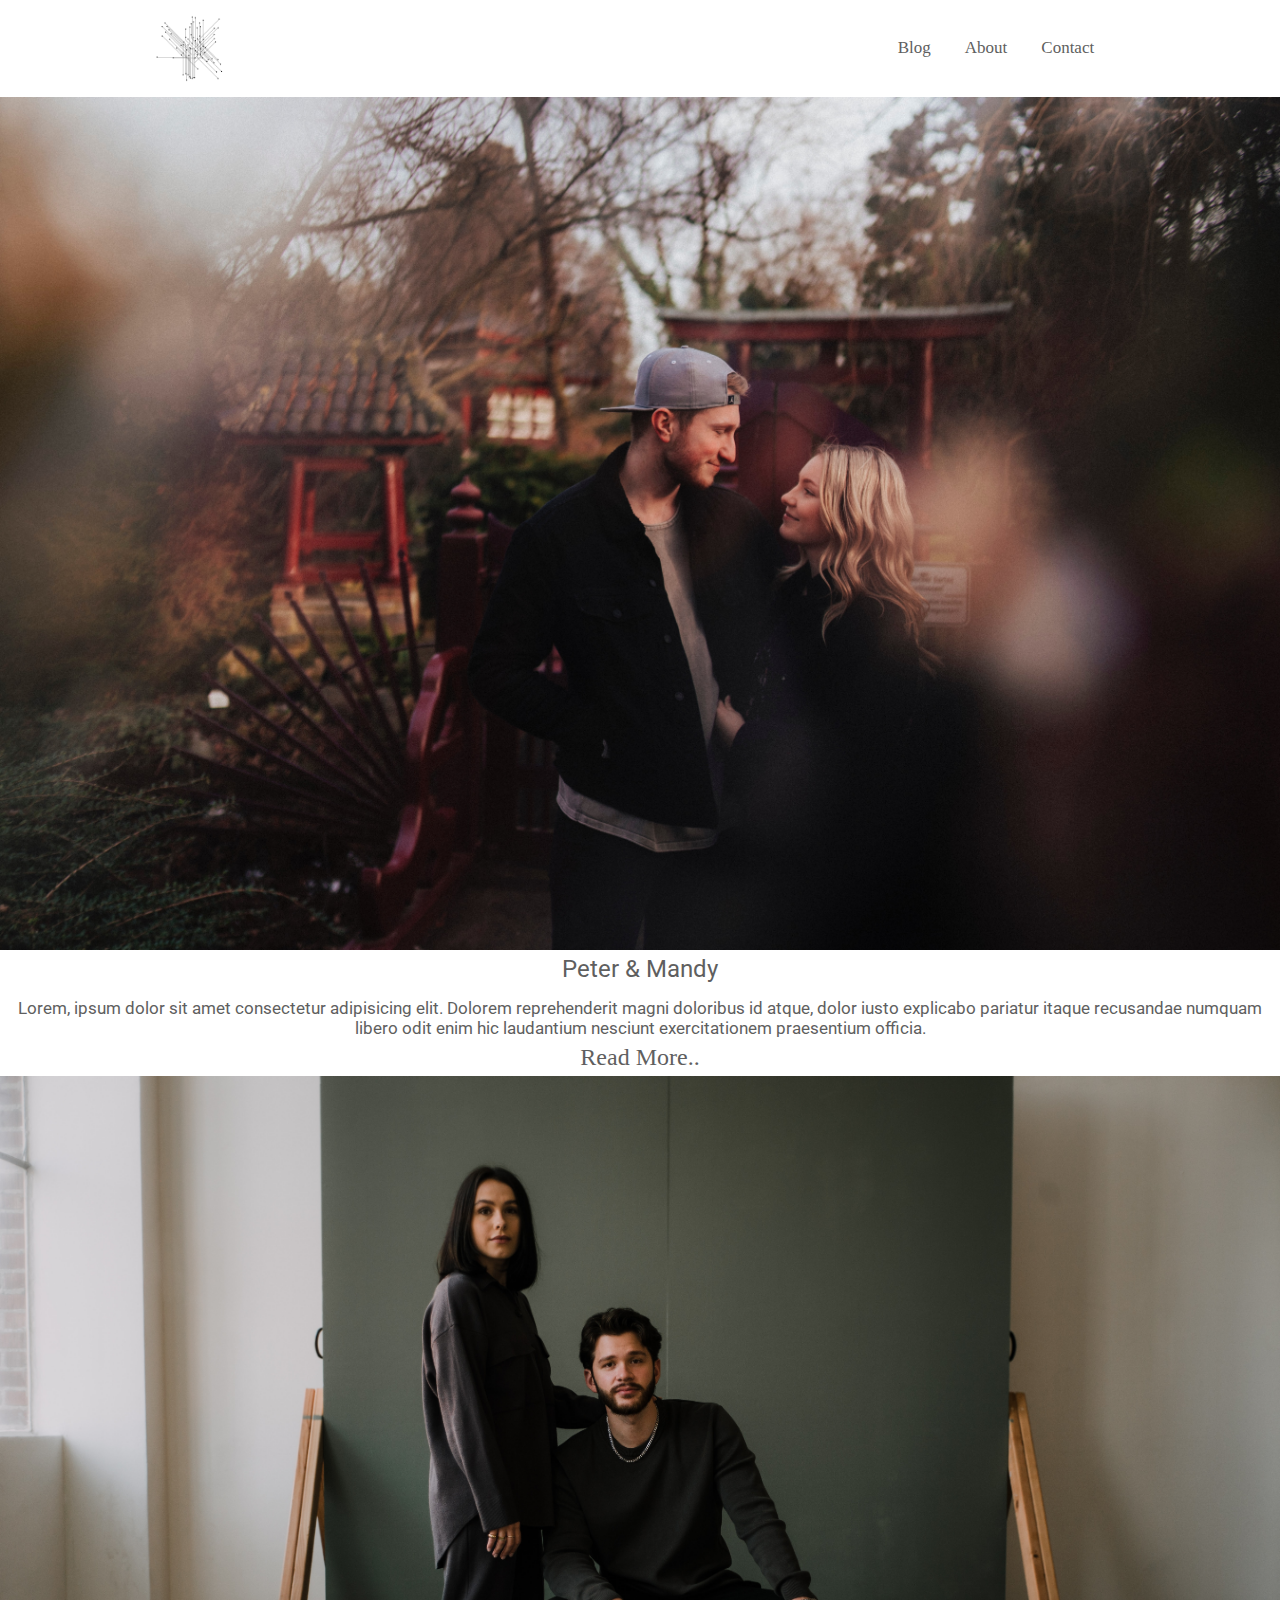
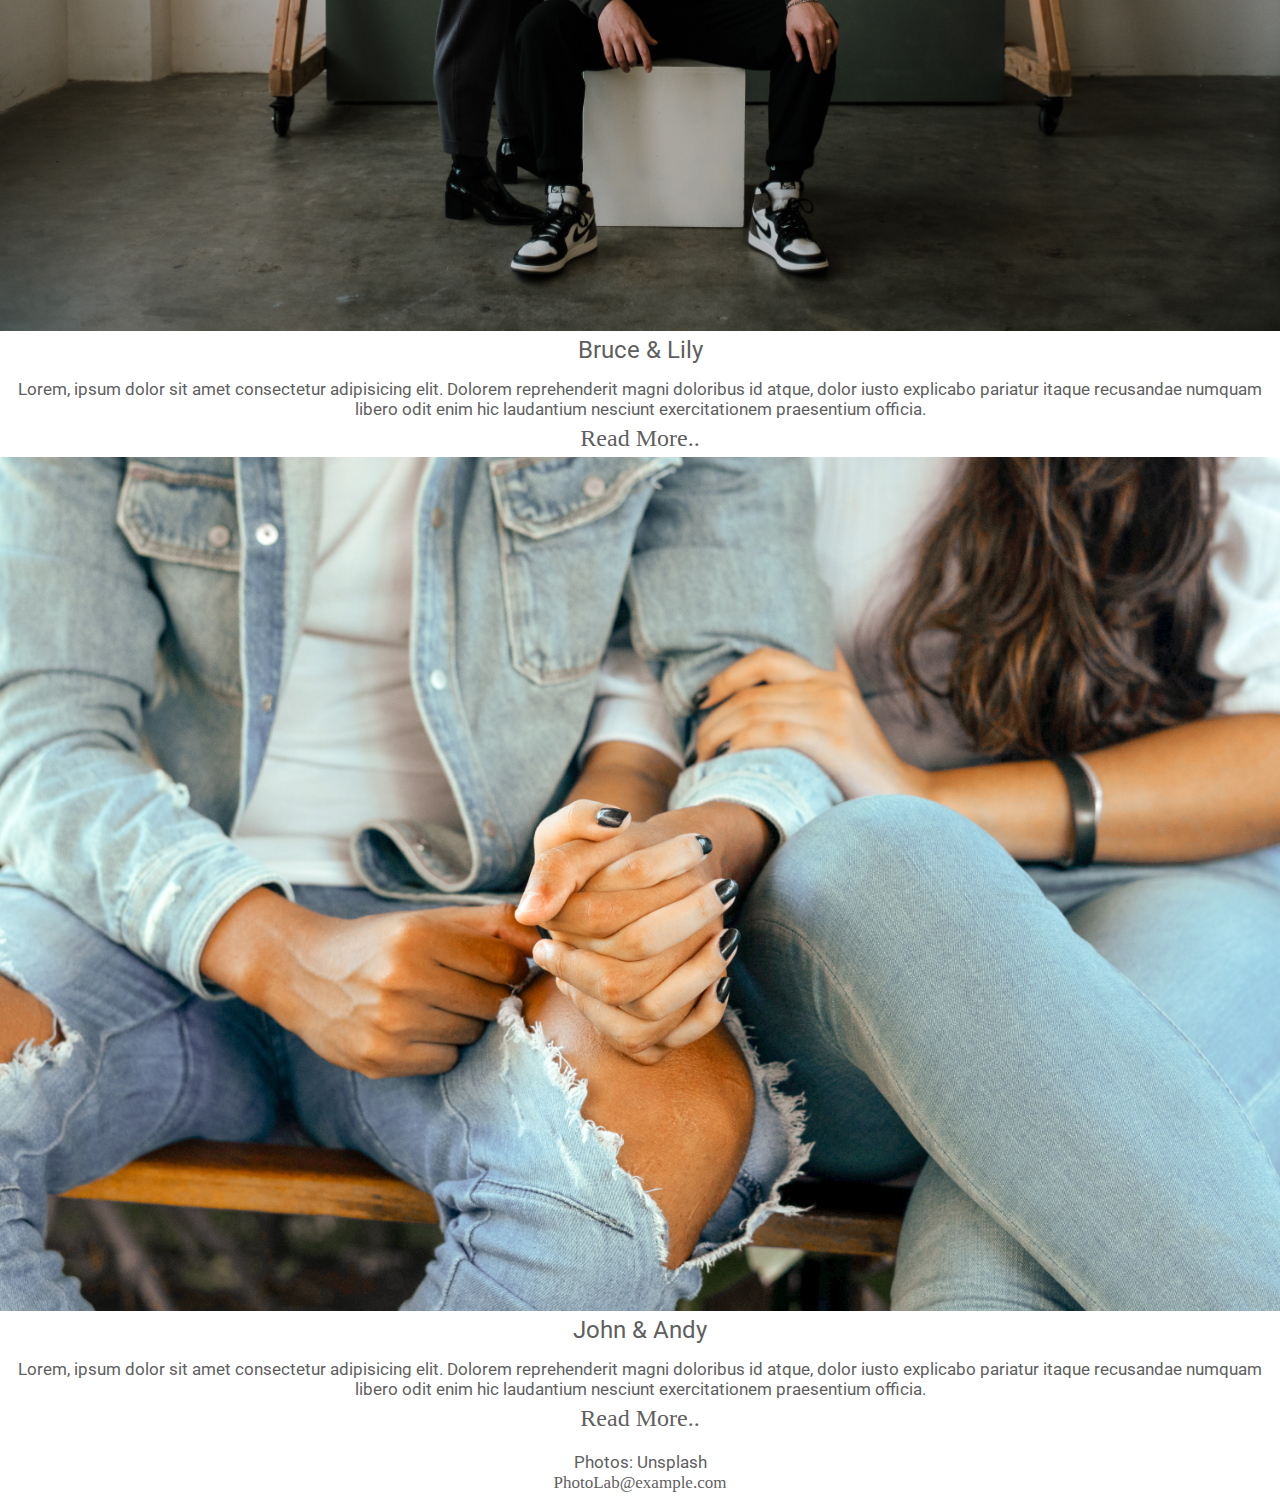
<file: index.html>
<!DOCTYPE html>
<html lang="en">
<head>
    <meta charset="UTF-8">
    <meta name="viewport" content="width=device-width, initial-scale=1.0">
    <title>Photo Lab</title>
    <link rel="preconnect" href="https://fonts.gstatic.com">
<link href="https://fonts.googleapis.com/css2?family=Roboto:ital,wght@0,100;0,300;1,100&display=swap" rel="stylesheet">
    <link rel="stylesheet" href="style.css">
    <link rel="stylesheet" href="https://use.fontawesome.com/releases/v5.15.1/css/all.css" integrity="sha384-vp86vTRFVJgpjF9jiIGPEEqYqlDwgyBgEF109VFjmqGmIY/Y4HV4d3Gp2irVfcrp" crossorigin="anonymous">
</head>
<body>

    <!--header-->
    <div class="container">
        <div class="navbar">
            <img src="logo/004.png"  alt="logo" class="logo">
            <ul>
                <li><a href="index.html">Blog</a></li>
                <li><a href="about.html">About</a></li>
                <li><a href="contact.html">Contact</a></li>
                <span><i class="fab fa-facebook"></i></span>
                <span><i class="fab fa-instagram"></i><span>
                <span><i class="fab fa-twitter"></i></span>  
                <span><i class="fab fa-youtube"></i></span>
            </ul>
        </div>
    </div>


    <!--main content-->
    <div class="main-content">
        <img src="pics/01.jpg"    alt="">
        <h1>Peter & Mandy<h1>
        <p>Lorem, ipsum dolor sit amet consectetur adipisicing elit. Dolorem reprehenderit magni doloribus id atque, dolor iusto explicabo pariatur itaque recusandae numquam libero odit enim hic laudantium nesciunt exercitationem praesentium officia.</p>
        <a href="#">Read More..</a>
    </div>


    <div class="main-content">
        <img src="pics/02.jpg"    alt="">
        <h1>Bruce & Lily<h1>
        <p>Lorem, ipsum dolor sit amet consectetur adipisicing elit. Dolorem reprehenderit magni doloribus id atque, dolor iusto explicabo pariatur itaque recusandae numquam libero odit enim hic laudantium nesciunt exercitationem praesentium officia.</p>
        <a href="#">Read More..</a>
    </div>


    <div class="main-content">
        <img src="pics/04.jpg"    alt="">
        <h1>John & Andy<h1>
        <p>Lorem, ipsum dolor sit amet consectetur adipisicing elit. Dolorem reprehenderit magni doloribus id atque, dolor iusto explicabo pariatur itaque recusandae numquam libero odit enim hic laudantium nesciunt exercitationem praesentium officia.</p>
        <a href="#">Read More..</a>
    </div>

<!--footer-->
<footer>
<p>Photos: Unsplash<br>
  <a href="mailto:hege@example.com">PhotoLab@example.com</a></p>
</footer>

</body>
</html>
</file>
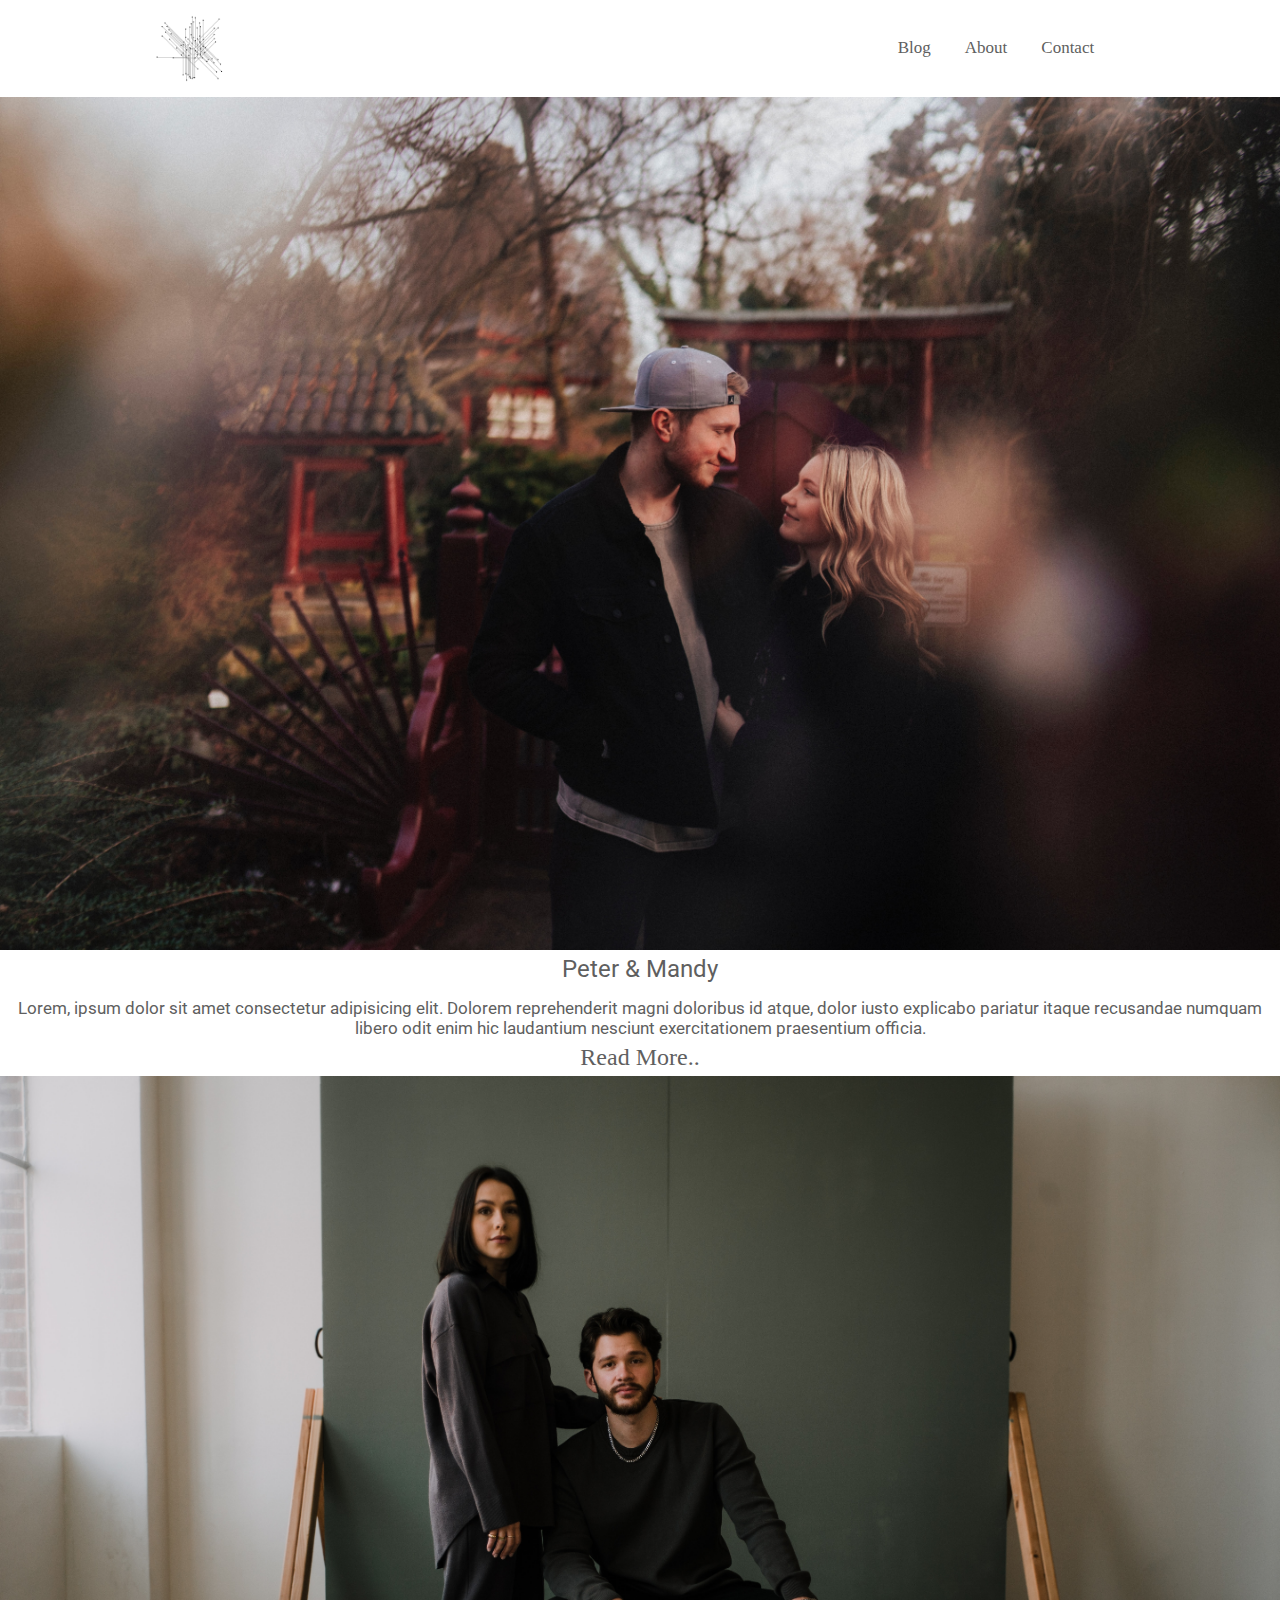
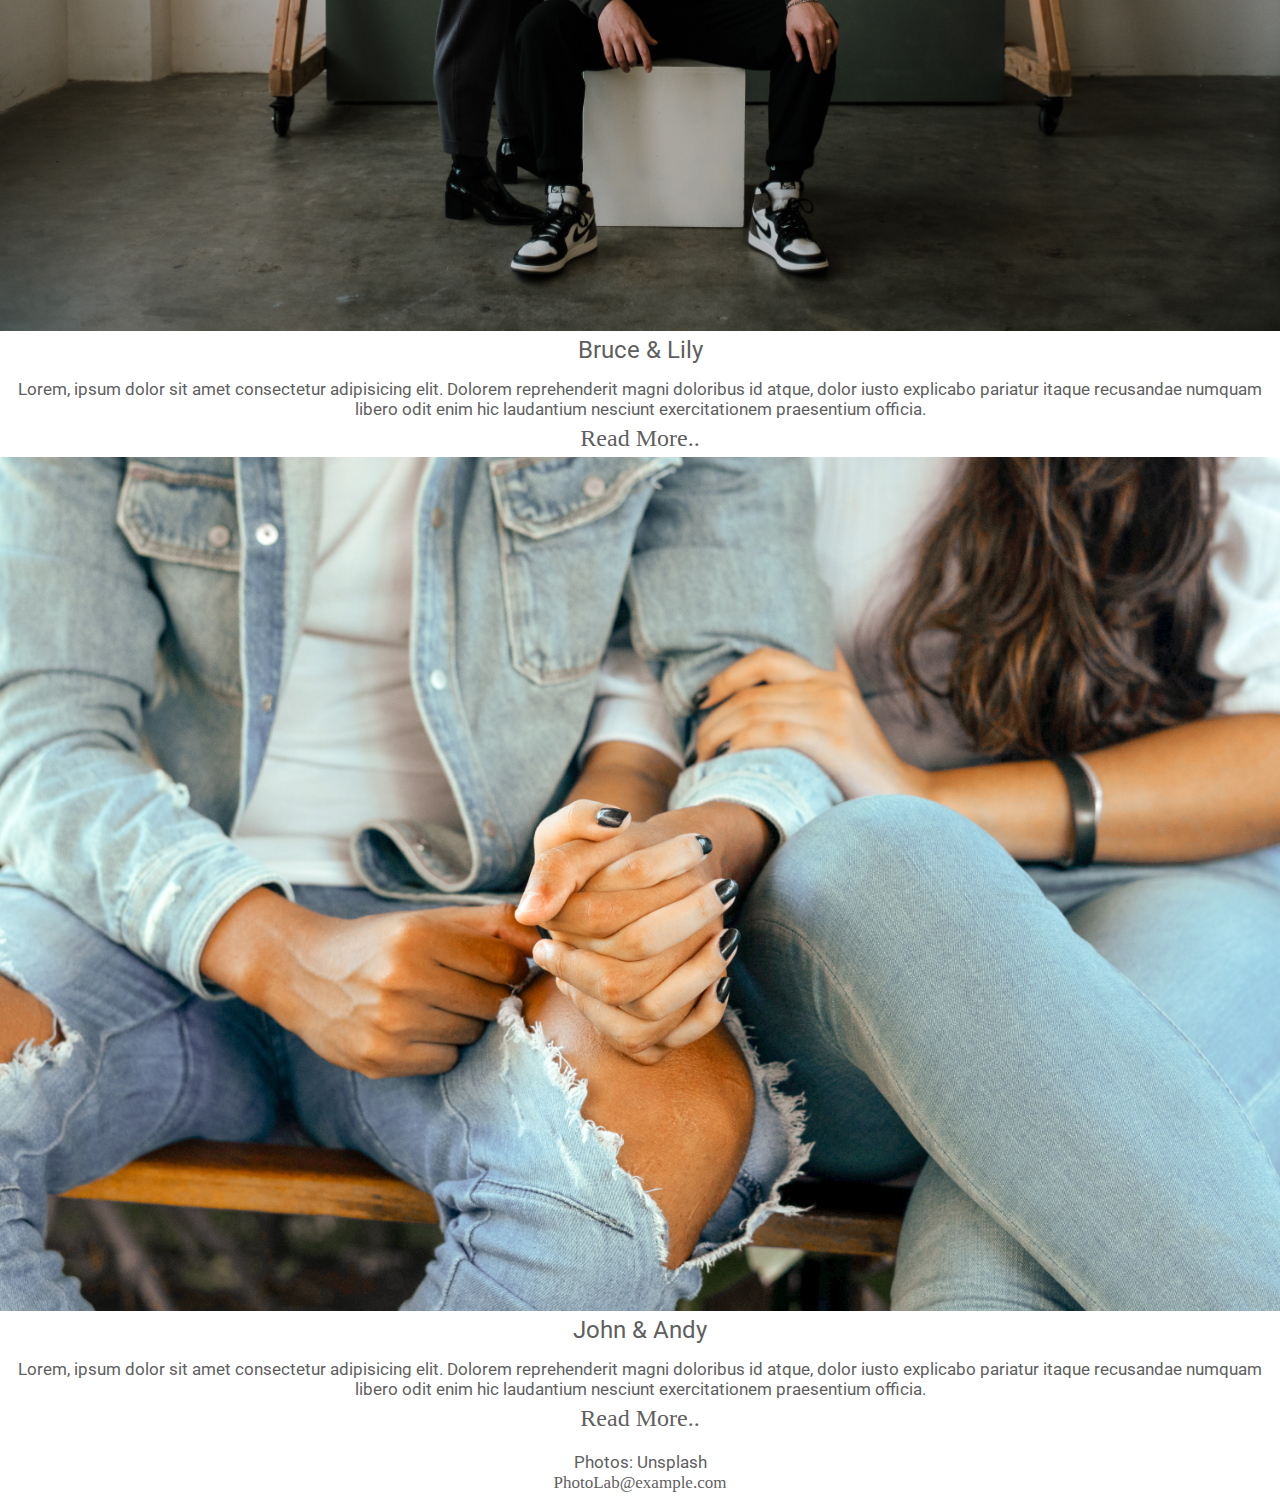
<file: Portfolio 7/index.html>
<!DOCTYPE html>
<html lang="en">
<head>
    <meta charset="UTF-8">
    <meta name="viewport" content="width=device-width, initial-scale=1.0">
    <title>Photo Lab</title>
    <link rel="preconnect" href="https://fonts.gstatic.com">
<link href="https://fonts.googleapis.com/css2?family=Roboto:ital,wght@0,100;0,300;1,100&display=swap" rel="stylesheet">
    <link rel="stylesheet" href="style.css">
    <link rel="stylesheet" href="https://use.fontawesome.com/releases/v5.15.1/css/all.css" integrity="sha384-vp86vTRFVJgpjF9jiIGPEEqYqlDwgyBgEF109VFjmqGmIY/Y4HV4d3Gp2irVfcrp" crossorigin="anonymous">
</head>
<body>

    <!--header-->
    <div class="container">
        <div class="navbar">
            <img src="logo/004.png"  alt="logo" class="logo">
            <ul>
                <li><a href="index.html">Blog</a></li>
                <li><a href="about.html">About</a></li>
                <li><a href="contact.html">Contact</a></li>
                <span><i class="fab fa-facebook"></i></span>
                <span><i class="fab fa-instagram"></i><span>
                <span><i class="fab fa-twitter"></i></span>  
                <span><i class="fab fa-youtube"></i></span>
            </ul>
        </div>
    </div>


    <!--main content-->
    <div class="main-content">
        <img src="pics/01.jpg"    alt="">
        <h1>Peter & Mandy<h1>
        <p>Lorem, ipsum dolor sit amet consectetur adipisicing elit. Dolorem reprehenderit magni doloribus id atque, dolor iusto explicabo pariatur itaque recusandae numquam libero odit enim hic laudantium nesciunt exercitationem praesentium officia.</p>
        <a href="#">Read More..</a>
    </div>


    <div class="main-content">
        <img src="pics/02.jpg"    alt="">
        <h1>Bruce & Lily<h1>
        <p>Lorem, ipsum dolor sit amet consectetur adipisicing elit. Dolorem reprehenderit magni doloribus id atque, dolor iusto explicabo pariatur itaque recusandae numquam libero odit enim hic laudantium nesciunt exercitationem praesentium officia.</p>
        <a href="#">Read More..</a>
    </div>


    <div class="main-content">
        <img src="pics/04.jpg"    alt="">
        <h1>John & Andy<h1>
        <p>Lorem, ipsum dolor sit amet consectetur adipisicing elit. Dolorem reprehenderit magni doloribus id atque, dolor iusto explicabo pariatur itaque recusandae numquam libero odit enim hic laudantium nesciunt exercitationem praesentium officia.</p>
        <a href="#">Read More..</a>
    </div>

<!--footer-->
<footer>
<p>Photos: Unsplash<br>
  <a href="mailto:hege@example.com">PhotoLab@example.com</a></p>
</footer>

</body>
</html>
</file>
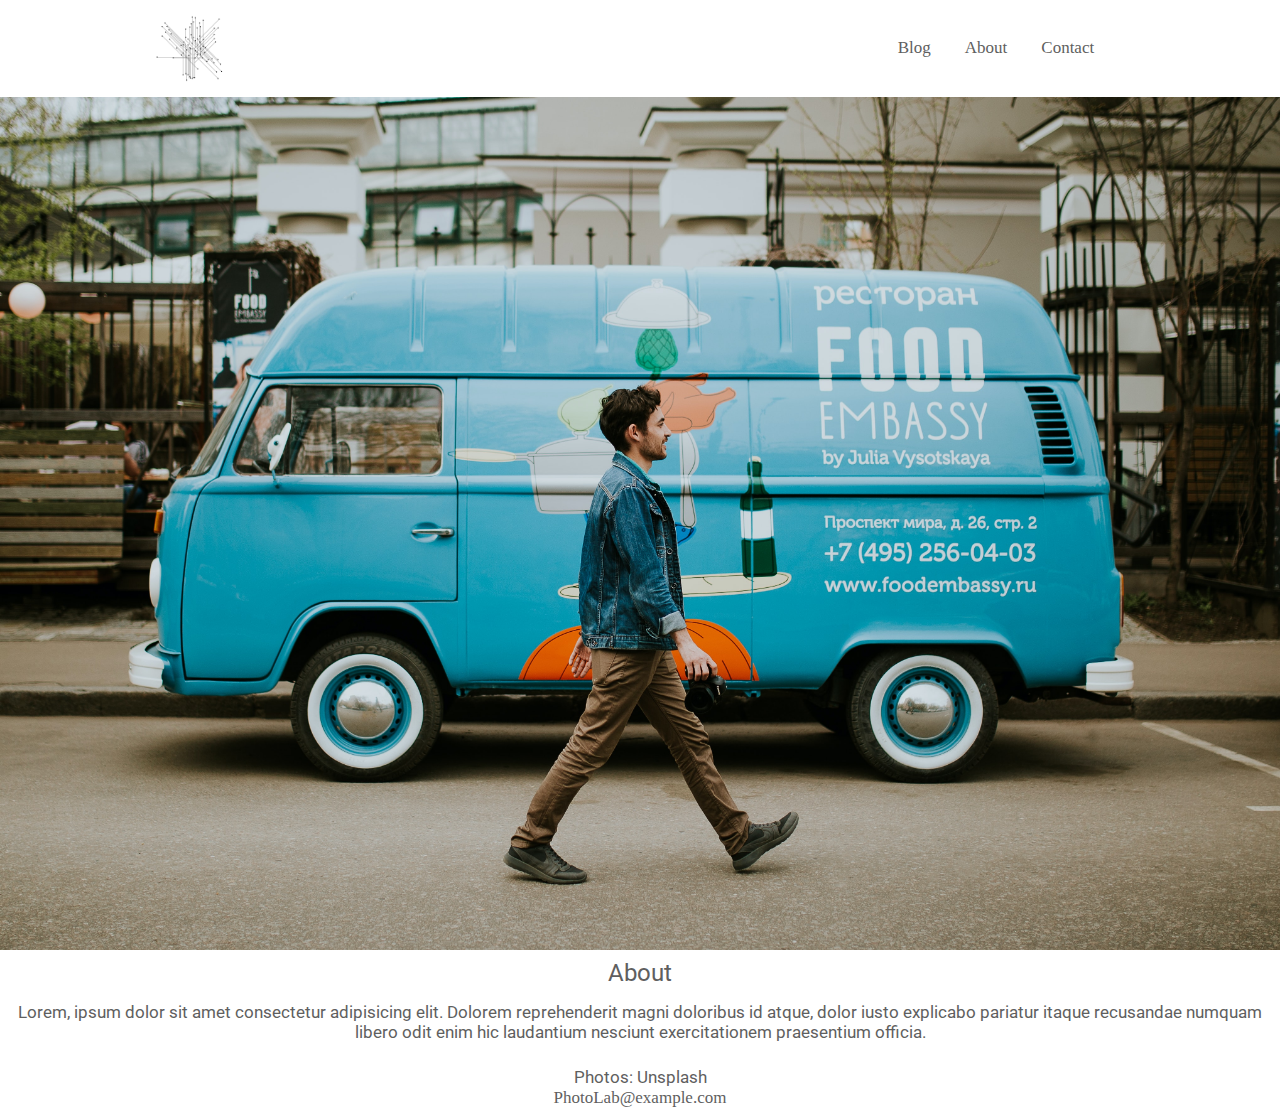
<file: about.html>
<!DOCTYPE html>
<html lang="en">
<head>
    <meta charset="UTF-8">
    <meta name="viewport" content="width=device-width, initial-scale=1.0">
    <title>Photo Lab</title>
    <link rel="preconnect" href="https://fonts.gstatic.com">
<link href="https://fonts.googleapis.com/css2?family=Roboto:ital,wght@0,100;0,300;1,100&display=swap" rel="stylesheet">
    <link rel="stylesheet" href="style.css">
    <link rel="stylesheet" href="https://use.fontawesome.com/releases/v5.15.1/css/all.css" integrity="sha384-vp86vTRFVJgpjF9jiIGPEEqYqlDwgyBgEF109VFjmqGmIY/Y4HV4d3Gp2irVfcrp" crossorigin="anonymous">
</head>
<body>

    <!--header-->
    <div class="container">
        <div class="navbar">
            <img src="logo/004.png"  class="logo">
            <ul>
                <li><a href="index.html">Blog</a></li>
                <li><a href="about.html">About</a></li>
                <li><a href="contact.html">Contact</a></li>
                <span><i class="fab fa-facebook"></i></span>
                <span><i class="fab fa-instagram"></i><span>
                <span><i class="fab fa-twitter"></i></span>  
                <span><i class="fab fa-youtube"></i></span>
            </ul>
        </div>
    </div>


    <!--about page main content-->
    <div class="about-content">
        <img src="pics2/01.jpg"    alt="">
        <h1>About<h1>
        <p>Lorem, ipsum dolor sit amet consectetur adipisicing elit. Dolorem reprehenderit magni doloribus id atque, dolor iusto explicabo pariatur itaque recusandae numquam libero odit enim hic laudantium nesciunt exercitationem praesentium officia.</p>
    </div>


<!--footer-->
<footer>
<p>Photos: Unsplash<br>
  <a href="mailto:hege@example.com">PhotoLab@example.com</a></p>
</footer>

</body>
</html>
</file>
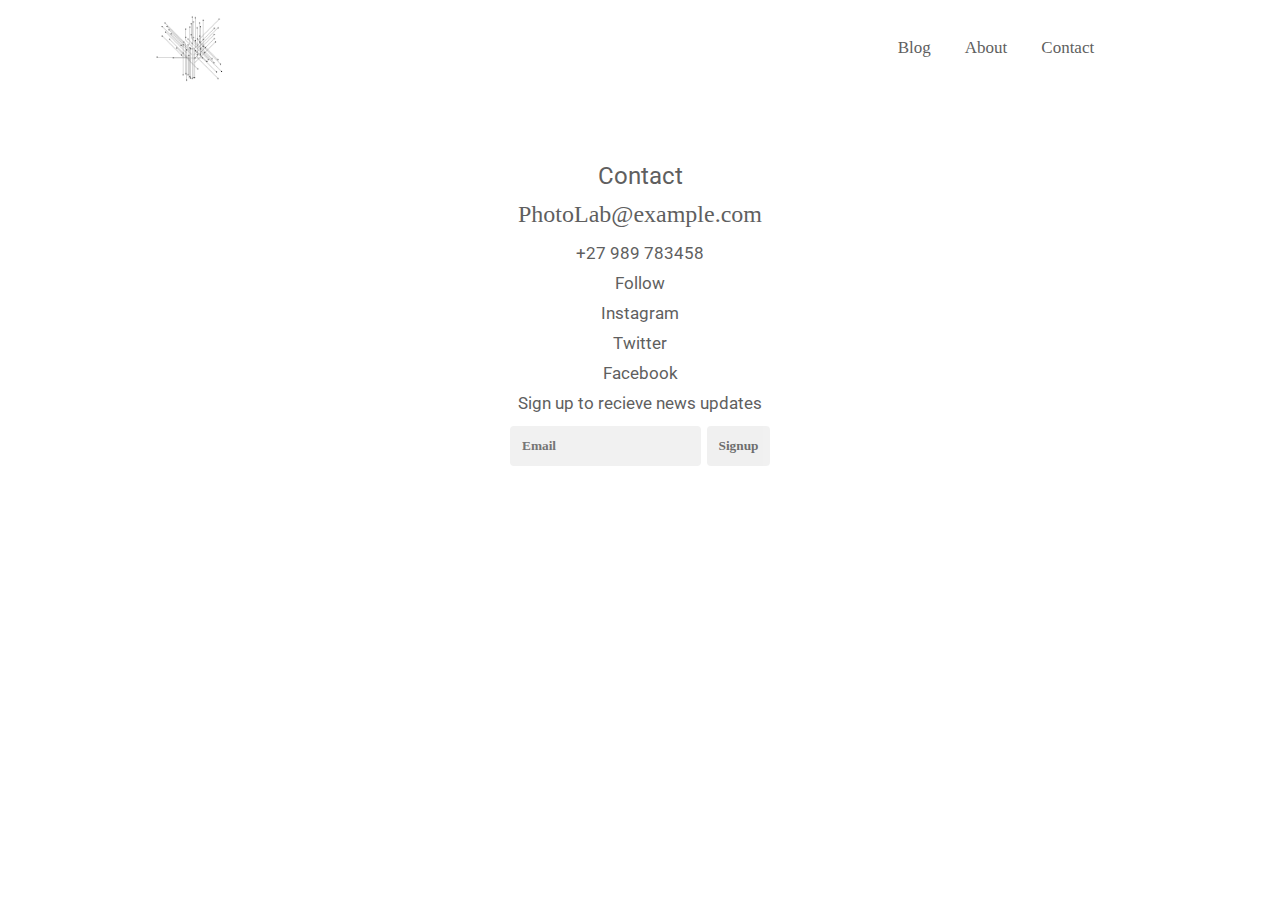
<file: contact.html>
<!DOCTYPE html>
<html lang="en">
<head>
    <meta charset="UTF-8">
    <meta name="viewport" content="width=device-width, initial-scale=1.0">
    <title>Photo Lab</title>
    <link rel="preconnect" href="https://fonts.gstatic.com">
<link href="https://fonts.googleapis.com/css2?family=Roboto:ital,wght@0,100;0,300;1,100&display=swap" rel="stylesheet">
    <link rel="stylesheet" href="style.css">
    <link rel="stylesheet" href="https://use.fontawesome.com/releases/v5.15.1/css/all.css" integrity="sha384-vp86vTRFVJgpjF9jiIGPEEqYqlDwgyBgEF109VFjmqGmIY/Y4HV4d3Gp2irVfcrp" crossorigin="anonymous">
</head>
<body>

    <!--header-->
    <div class="container">
        <div class="navbar">
            <img src="logo/004.png"  class="logo">
            <ul>
                <li><a href="index.html">Blog</a></li>
                <li><a href="about.html">About</a></li>
                <li><a href="contact.html">Contact</a></li>
                <span><i class="fab fa-facebook"></i></span>
                <span><i class="fab fa-instagram"></i><span>
                <span><i class="fab fa-twitter"></i></span>  
                <span><i class="fab fa-youtube"></i></span>
            </ul>
        </div>
    </div>


    <!--contact content-->
<div class="contact">
<h1>Contact<h1>
      <a href="mailto:hege@example.com">PhotoLab@example.com</a></p>
       <p>+27 989 783458</p>
        <p>Follow</p>
        <p>Instagram</p>
        <p>Twitter</p>
        <p>Facebook</p>
        <form><p>Sign up to recieve news updates</p>
            <label for="text"></label>
            <input type="Email" name="Email" placeholder="Email">
            <button type="button" value="Submit">Signup</button>
        </form>
    </div> 
</div>
   

   


</body>
</html>
</file>
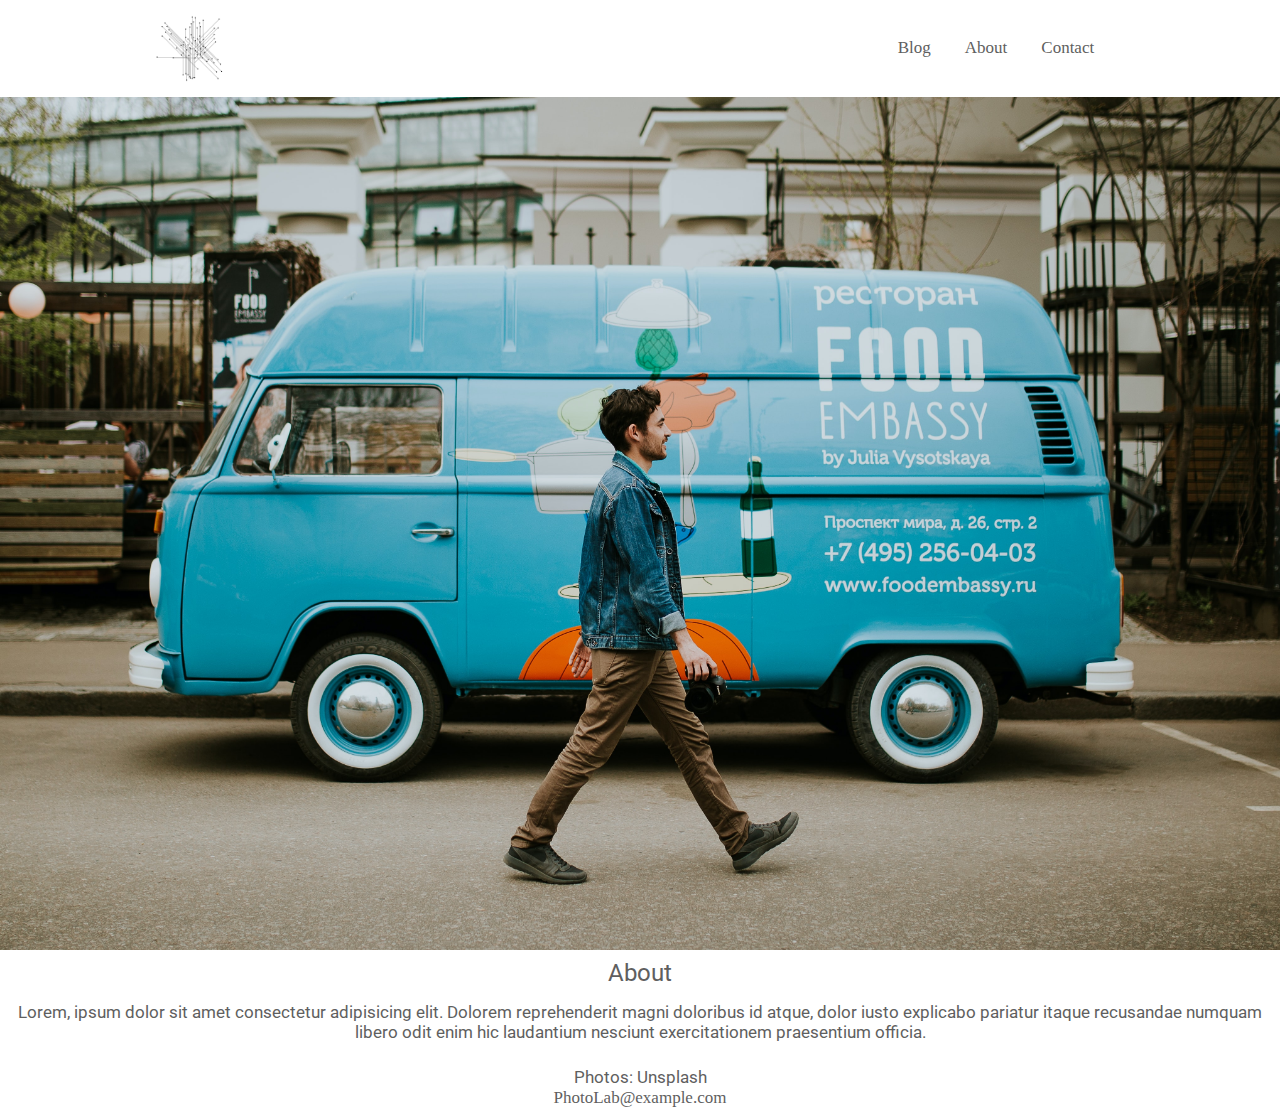
<file: Portfolio 7/about.html>
<!DOCTYPE html>
<html lang="en">
<head>
    <meta charset="UTF-8">
    <meta name="viewport" content="width=device-width, initial-scale=1.0">
    <title>Photo Lab</title>
    <link rel="preconnect" href="https://fonts.gstatic.com">
<link href="https://fonts.googleapis.com/css2?family=Roboto:ital,wght@0,100;0,300;1,100&display=swap" rel="stylesheet">
    <link rel="stylesheet" href="style.css">
    <link rel="stylesheet" href="https://use.fontawesome.com/releases/v5.15.1/css/all.css" integrity="sha384-vp86vTRFVJgpjF9jiIGPEEqYqlDwgyBgEF109VFjmqGmIY/Y4HV4d3Gp2irVfcrp" crossorigin="anonymous">
</head>
<body>

    <!--header-->
    <div class="container">
        <div class="navbar">
            <img src="logo/004.png"  class="logo">
            <ul>
                <li><a href="index.html">Blog</a></li>
                <li><a href="about.html">About</a></li>
                <li><a href="contact.html">Contact</a></li>
                <span><i class="fab fa-facebook"></i></span>
                <span><i class="fab fa-instagram"></i><span>
                <span><i class="fab fa-twitter"></i></span>  
                <span><i class="fab fa-youtube"></i></span>
            </ul>
        </div>
    </div>


    <!--about page main content-->
    <div class="about-content">
        <img src="pics2/01.jpg"    alt="">
        <h1>About<h1>
        <p>Lorem, ipsum dolor sit amet consectetur adipisicing elit. Dolorem reprehenderit magni doloribus id atque, dolor iusto explicabo pariatur itaque recusandae numquam libero odit enim hic laudantium nesciunt exercitationem praesentium officia.</p>
    </div>


<!--footer-->
<footer>
<p>Photos: Unsplash<br>
  <a href="mailto:hege@example.com">PhotoLab@example.com</a></p>
</footer>

</body>
</html>
</file>
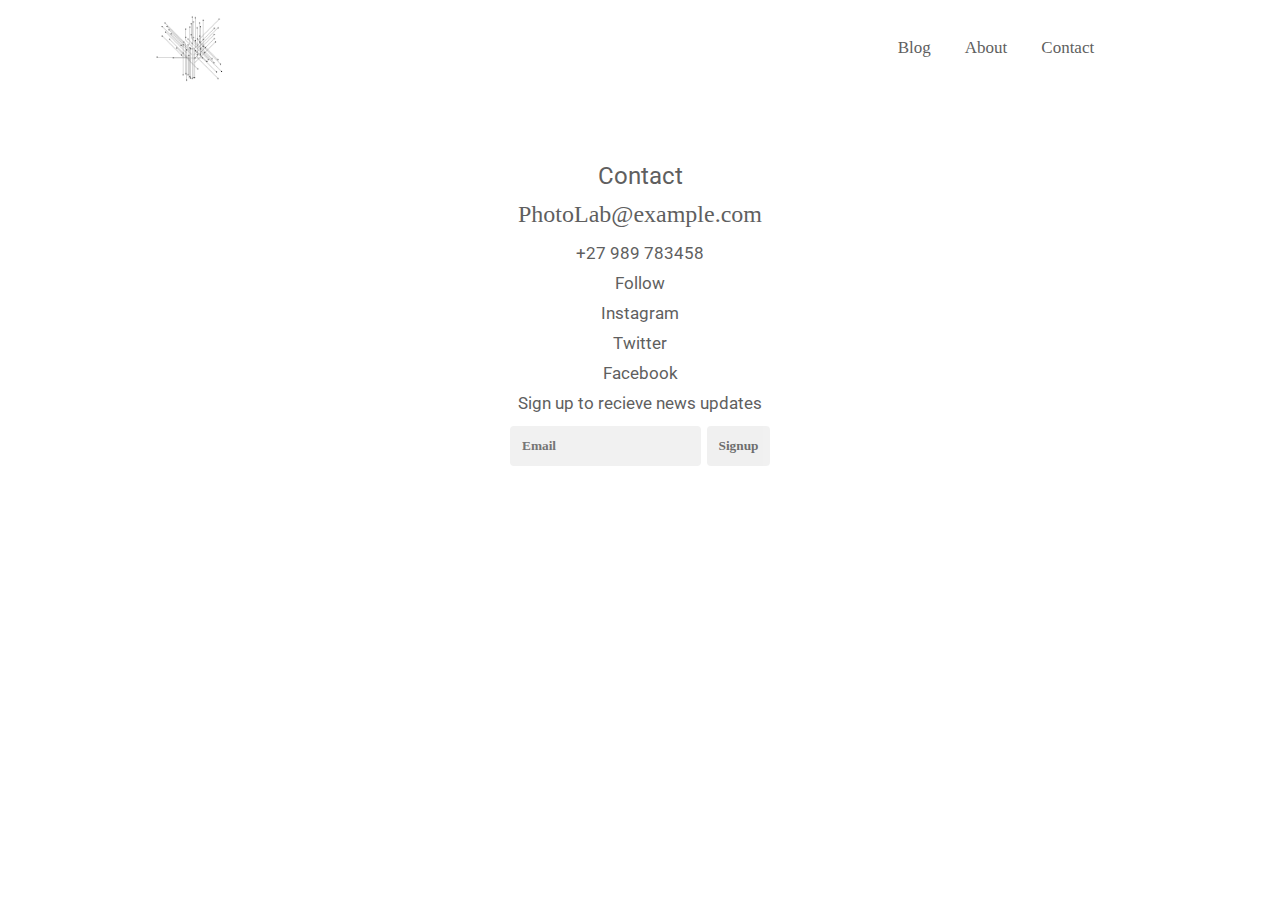
<file: Portfolio 7/contact.html>
<!DOCTYPE html>
<html lang="en">
<head>
    <meta charset="UTF-8">
    <meta name="viewport" content="width=device-width, initial-scale=1.0">
    <title>Photo Lab</title>
    <link rel="preconnect" href="https://fonts.gstatic.com">
<link href="https://fonts.googleapis.com/css2?family=Roboto:ital,wght@0,100;0,300;1,100&display=swap" rel="stylesheet">
    <link rel="stylesheet" href="style.css">
    <link rel="stylesheet" href="https://use.fontawesome.com/releases/v5.15.1/css/all.css" integrity="sha384-vp86vTRFVJgpjF9jiIGPEEqYqlDwgyBgEF109VFjmqGmIY/Y4HV4d3Gp2irVfcrp" crossorigin="anonymous">
</head>
<body>

    <!--header-->
    <div class="container">
        <div class="navbar">
            <img src="logo/004.png"  class="logo">
            <ul>
                <li><a href="index.html">Blog</a></li>
                <li><a href="about.html">About</a></li>
                <li><a href="contact.html">Contact</a></li>
                <span><i class="fab fa-facebook"></i></span>
                <span><i class="fab fa-instagram"></i><span>
                <span><i class="fab fa-twitter"></i></span>  
                <span><i class="fab fa-youtube"></i></span>
            </ul>
        </div>
    </div>


    <!--contact content-->
<div class="contact">
<h1>Contact<h1>
      <a href="mailto:hege@example.com">PhotoLab@example.com</a></p>
       <p>+27 989 783458</p>
        <p>Follow</p>
        <p>Instagram</p>
        <p>Twitter</p>
        <p>Facebook</p>
        <form><p>Sign up to recieve news updates</p>
            <label for="text"></label>
            <input type="Email" name="Email" placeholder="Email">
            <button type="button" value="Submit">Signup</button>
        </form>
    </div> 
</div>
   

   


</body>
</html>
</file>
<file: style.css>
/* === Container Styles*=====/


/* 1. remove default space */

*{
    padding: 0;
    margin: 0;
    font-family: 'Times New Roman', Times, serif;
    box-sizing:border-box; 
    overflow: sticky;
    
}


/* 1.1 Container */

.container{
position: relative;

}

/* 2 navigation bar*/
.navbar {
    display: flex;
    justify-content: space-between;
    margin: auto;
    align-items: center;
    width: 78%;
    padding: 15px 0;


}

/*3 logo */
.logo{
 width: 100px;
 cursor: pointer;
 transition: 0.3s;
}


/* 4 navigation list items*/
.navbar ul li{
    list-style: none;
    margin: 0 15px;
    display: inline-block;
}

/* 5 navigation enter links*/

.navbar ul li a{
    text-decoration: none;
    font-size: 17px;
    color: #5f5f5f;
    transition: 0.5s;

}

/* 6 social media tags*/
span{
color:#f8c291;
margin: 3px 3px;
cursor: pointer;

}

/*=========main content style =======*/


.main-content{
display:flex;
flex-direction:column;
}

/* my images*/
.main-content img{
width: 100%;
height: auto;
}


h1,h3,p{
font-size: 17px;
font-weight: normal;
padding: 5px;
text-align: center;
font-family:'Roboto',
sans-serif;
color: #5f5f5f;

}


 /*==about page content==*/

 .about-content{
     position: relative;
 }

 .about-content img{
     width: 100%;
     height: auto;
     align-items: center;
 }


  /*==contact page content==*/

  /* Full-width input fields */
  input[type=text],
  input[type=email] {
      width: 15%;
      padding: 12px;
      margin: 5px 0 22px 0;
      display: inline-block;
      border: none;
      background: #f1f1f1;
      border-radius: 4px;
      color: #5f5f5f;
      font-weight: 700;
  }

  button {
      color: #5f5f5f;
      padding: 12px;
      margin: 8px 0;
      border: none;
      cursor: pointer;
      width: 5%;
      opacity: 0.9;
      border-radius: 4px;
      font-weight: 700;
  }

  h1{
font-weight: 400;
font-size: x-large;
  }

  .contact {
      box-sizing: border-box;
      padding-top: 60px;
  }
a{
    color: #5f5f5f;
    font-size:400;
    font-weight: 400;
    text-decoration: none;
    
}


/*==footer==*/
footer{
    padding-top: 10px;
    display: flex;
    flex-direction: column;
    }

    @media  screen and (max-width:429px) {
    .navbar{
        display: none;
    }

    }
</file>
<file: Portfolio 7/style.css>
/* === Container Styles*=====/


/* 1. remove default space */

*{
    padding: 0;
    margin: 0;
    font-family: 'Times New Roman', Times, serif;
    box-sizing:border-box; 
    overflow: sticky;
    
}


/* 1.1 Container */

.container{
position: relative;

}

/* 2 navigation bar*/
.navbar {
    display: flex;
    justify-content: space-between;
    margin: auto;
    align-items: center;
    width: 78%;
    padding: 15px 0;


}

/*3 logo */
.logo{
 width: 100px;
 cursor: pointer;
 transition: 0.3s;
}


/* 4 navigation list items*/
.navbar ul li{
    list-style: none;
    margin: 0 15px;
    display: inline-block;
}

/* 5 navigation enter links*/

.navbar ul li a{
    text-decoration: none;
    font-size: 17px;
    color: #5f5f5f;
    transition: 0.5s;

}

/* 6 social media tags*/
span{
color:#f8c291;
margin: 3px 3px;
cursor: pointer;

}

/*=========main content style =======*/


.main-content{
display:flex;
flex-direction:column;
}

/* my images*/
.main-content img{
width: 100%;
height: auto;
}


h1,h3,p{
font-size: 17px;
font-weight: normal;
padding: 5px;
text-align: center;
font-family:'Roboto',
sans-serif;
color: #5f5f5f;

}


 /*==about page content==*/

 .about-content{
     position: relative;
 }

 .about-content img{
     width: 100%;
     height: auto;
     align-items: center;
 }


  /*==contact page content==*/

  /* Full-width input fields */
  input[type=text],
  input[type=email] {
      width: 15%;
      padding: 12px;
      margin: 5px 0 22px 0;
      display: inline-block;
      border: none;
      background: #f1f1f1;
      border-radius: 4px;
      color: #5f5f5f;
      font-weight: 700;
  }

  button {
      color: #5f5f5f;
      padding: 12px;
      margin: 8px 0;
      border: none;
      cursor: pointer;
      width: 5%;
      opacity: 0.9;
      border-radius: 4px;
      font-weight: 700;
  }

  h1{
font-weight: 400;
font-size: x-large;
  }

  .contact {
      box-sizing: border-box;
      padding-top: 60px;
  }
a{
    color: #5f5f5f;
    font-size:400;
    font-weight: 400;
    text-decoration: none;
    
}


/*==footer==*/
footer{
    padding-top: 10px;
    display: flex;
    flex-direction: column;
    }

    @media  screen and (max-width:429px) {
    .navbar{
        display: none;
    }

    }
</file>
